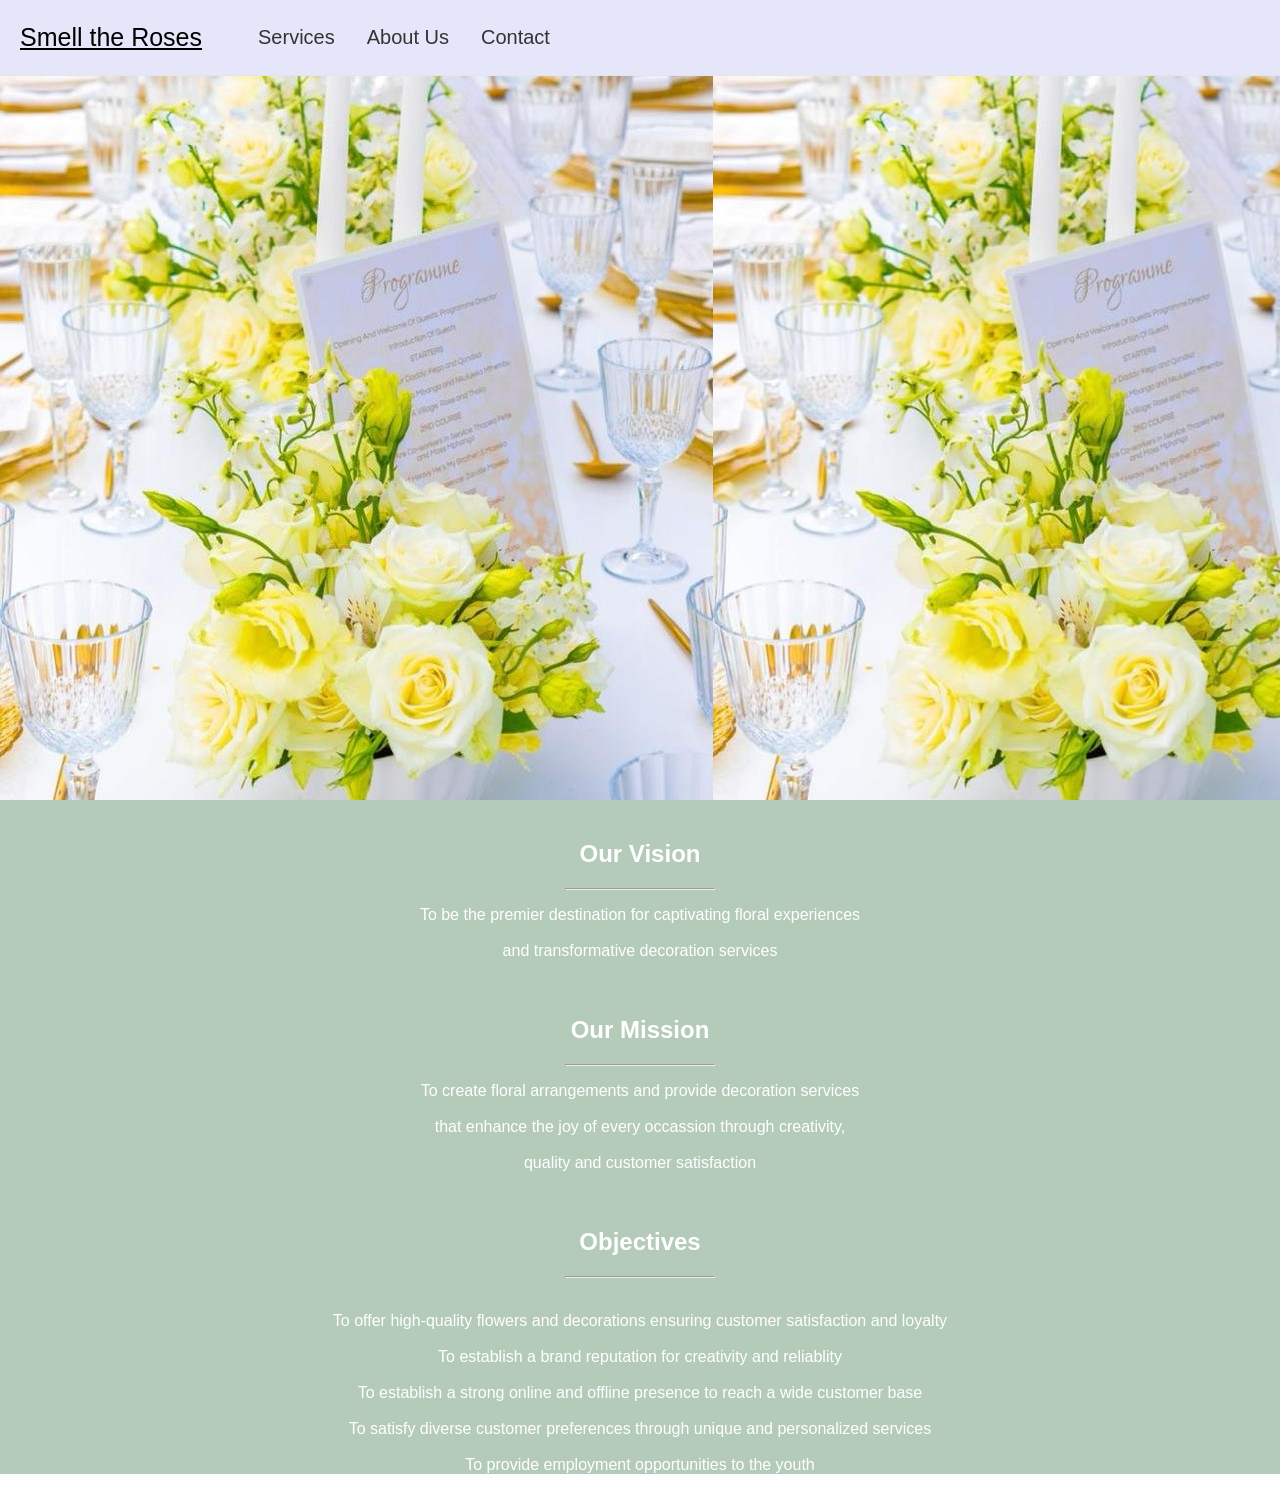
<file: Index.html>
<!DOCTYPE html>
<html lang="en">
<head>
    <link rel="stylesheet" href="mystyles.css">
    <meta charset="UTF-8">
    <meta name="viewport" content="width=device-width, initial-scale=1.0">
    <title>HOME</title>
    <style>
        body {
    font-family: 'proxima Nova', Helvetica, sans-serif;
    margin:0;
    padding:0;
}
    </style>
</head>
<body>
    <section class="menu">
        <div class="nav-bar">
            <div style="font-size: 25px;text-decoration: underline;">Smell the Roses</div>
    
        <ul>
            <li><a href="Services.html">Services</a></li>
            <li><a href="About Us.html">About Us</a></li>
            <li style="float:right"><a class="active" href="Contact.html">Contact</a></li>

        </ul>
    </div>
    </section>
    <section class="one">
    <div class="pic">
        
    </div>
    </section>
    <section style="background-color: #B5CBB9;">
    <div class="first">
        <h2 style="color: white;">Our Vision</h2>
        <hr>
        
    </div>
    <p style="text-align: center; color: white;"> To be the premier destination for captivating floral experiences<br>
        <br>and transformative decoration services</p>

    
    <div class="first">
        <h2 style="color: white;">Our Mission</h2>
        <hr>
     
    </div>
        <p style="text-align: center; color: white;">To create floral arrangements and provide decoration services<br> 
            <br>that enhance the joy of every occassion through creativity,<br> 
            <br>quality and customer satisfaction</p>
    
    <div class="first">
        <h2 style="color: white;">Objectives</h2>
        <hr>
        
    </div>
        <p style="text-align: center; color: white;">
            <br>To offer high-quality flowers and decorations ensuring customer satisfaction and loyalty<br>
           
            <br>To establish a brand reputation for creativity and reliablity<br>
            <br>To establish a strong online and offline presence to reach a wide customer base <br>
            <br>To satisfy diverse customer preferences through unique and personalized services<br>
            
            <br>To provide employment opportunities to the youth<br>
        </p>
    </section>
    
    
    
    
</body>
</html>
</file>
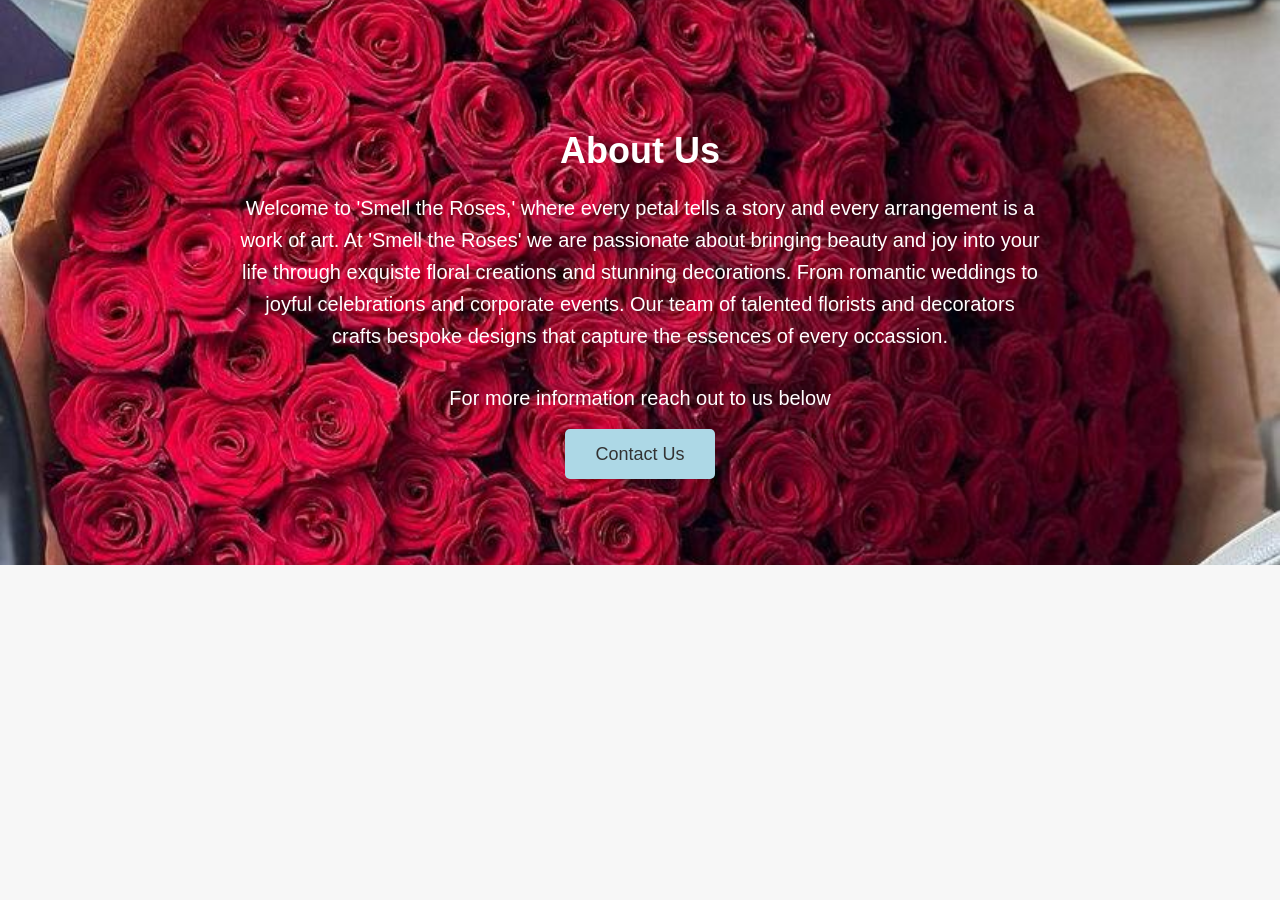
<file: About Us.html>
<!DOCTYPE html>
<html lang="en">
<head>
    <meta charset="UTF-8">
    <meta name="viewport" content="width=device-width, initial-scale=1.0">
    <title>About</title>
    <style>
        body {
    font-family: 'proxima Nova', Helvetica, sans-serif;
    margin:0;
    padding:0;
    background-color: #f7f7f7;
}
.about-section {
    background-image: url(pics/pic6.jpg);
    background-size: cover;
    background-position: center;
    color: #fff;
    padding: 100px 0;
    text-align: center;
    
}
.about-section img {
    opacity: 10%;
}
.about-content {
    max-width: 800px;
    margin: 0 auto;
}
.about-content h2 {
    font-size: 36px;
    margin-bottom: 20px;
}
.about-content p {
    font-size: 20px;
    line-height: 1.6;
    margin-bottom: 30px;
}
.contact-button {
    background-color: #ADD8E6;
    color: #333;
    border: none;
    padding: 15px 30px;
    font-size: 18px;
    border-radius: 5px;
    text-decoration: none;
    transition: background-color 0.3s;
}
.contact-button:hover {
    background-color: #E6E6FA;
}

    </style>
</head>
<body>
    <div class="about-section">
        <div class="about-content">
            <h2>About Us</h2>
            <p>Welcome to 'Smell the Roses,' where every petal tells a story and every arrangement is a work of art. At 'Smell the Roses' we are passionate about bringing beauty and joy into your life through exquiste floral creations and stunning decorations. From romantic weddings to joyful celebrations and corporate events. Our team of talented florists and decorators crafts bespoke designs that capture the essences of every occassion.</p>
            <p>For more information reach out to us below</p>
            <a href="Contact.html" class="contact-button">Contact Us</a>
        </div>
    </div>
    
    
    
</body>
</html>
</file>
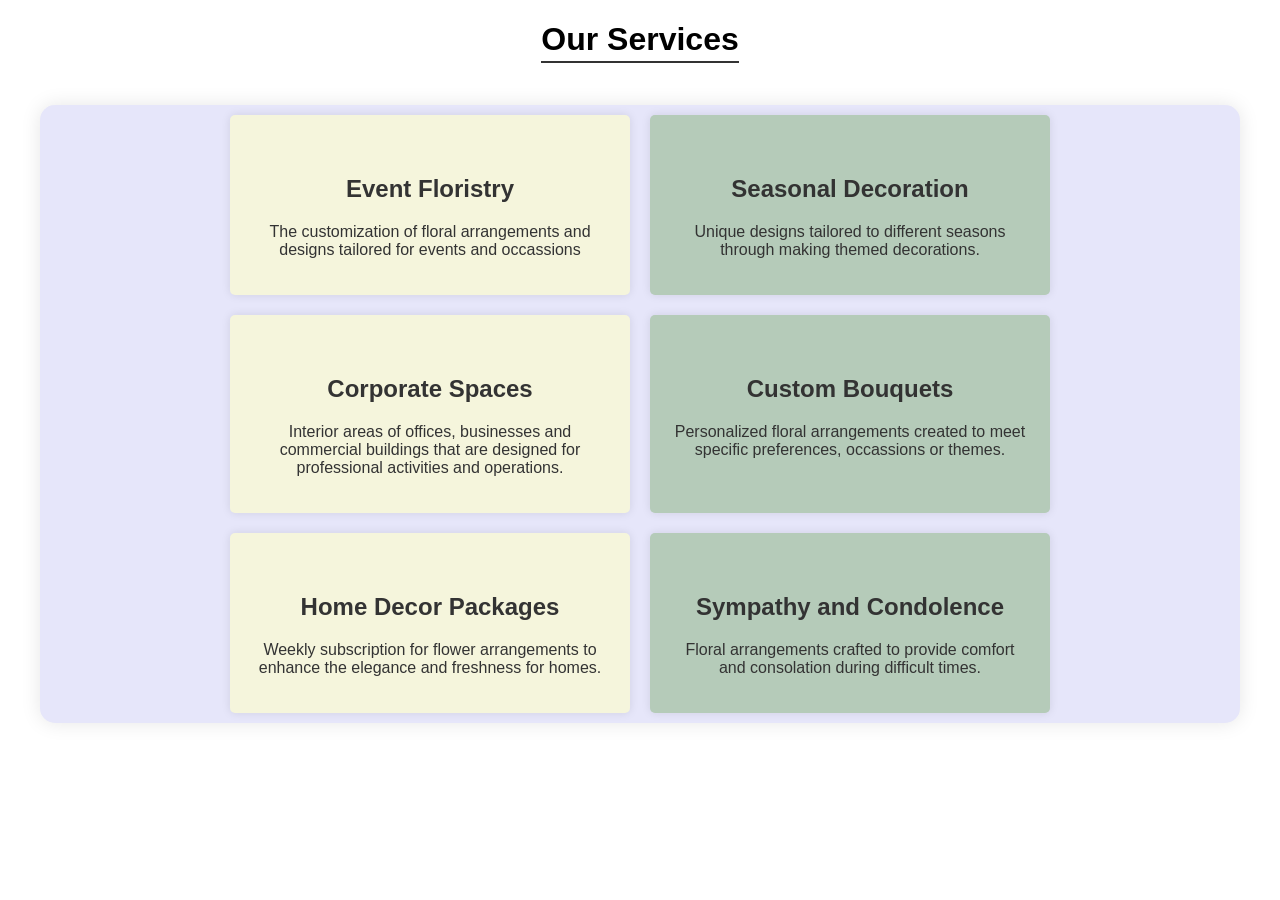
<file: Services.html>
<!DOCTYPE html>
<html lang="en">
<head>
    <link rel="stylesheet" href="mystyles.css">
    <meta charset="UTF-8">
    <meta name="viewport" content="width=device-width, initial-scale=1.0">
    <title>OUR SERVICES</title>
    <style>
        body {
            font-family: 'proxima Nova', Helvetica, sans-serif;
    margin:0;
    padding:0;

        }
    .container {
        max-width: 1200px;
        margin: 20px auto;
        display: flex;
        flex-wrap: wrap;
        justify-content: center;
        background-color: #E6E6FA;
    
        
        border-radius: 15px;
        box-shadow: 0px 0px 20px rgba(0, 0, 0, 0.1);
    }
    .service {
        width: 30%;
        margin: 10px;
        padding: 20px;
        background-color: #fff;
        box-shadow: 0px 0px 10px rgba(0, 0, 0, 0.1);
        border-radius: 5px;
        text-align: center;
    }
    .service h2 {
        color:#333;
        
    }
    .service p {
        color: #333;
    }
    .heading {
        text-align: center;
        margin-bottom: 20px;
    
    }
    .heading h1 {
        position:relative;
        display: inline-block;
        padding-bottom: 5px;

        
    }
    .heading h1::after {
        content: '';
        position: absolute;
        width:100%;
        height:2px;
        background-color: #333;
        bottom: 0;
        left:0;
    }
    .service:nth-child(odd) {
        background-color: #F9D5E5;
        background-color: #FFFDD0;
        background-color: #98DBC6;
        background-color: #F5F5DC;
    
    }
    .service:nth-child(even) {
        background-color: #A3CEF1;
        background-color: #FFA500;
        background-color: #FF7F50;
        background-color: #B5CBB9;
    }

    </style>
</head>
<body>
    <div class="heading">
        <h1> Our Services</h1>
    </div>
    <div class="container">
        <div class="service">
            <h2>Event Floristry</h2>
            <p>The customization of floral arrangements and designs tailored for events and occassions</p>

        </div>
        <div class="service">
            <h2>Seasonal Decoration</h2>
            <p>Unique designs tailored to different seasons through making themed decorations.</p>
        </div>
        <div class="service">
            <h2>Corporate Spaces</h2>
            <p>Interior areas of offices, businesses and commercial buildings that are designed for professional activities and operations.</p>
        </div>
        <div class="service">
            <h2>Custom Bouquets</h2>
            <p>Personalized floral arrangements created to meet specific preferences, occassions or themes.</p>
        </div>
        <div class="service">
            <h2>Home Decor Packages</h2>
            <p>Weekly subscription for flower arrangements to enhance the elegance and freshness for homes.</p>
        </div>
        <div class="service">
            <h2>Sympathy and Condolence</h2>
            <p>Floral arrangements crafted to provide comfort and consolation during difficult times. </p>
        </div>

    </div>



    
    
</body>
</html>
</file>
<file: mystyles.css>
h2 {
    font-weight: bold;
    text-align: center;
    padding-top: 40px;
    margin-top: 0px;
}
ul {
   display:flex;
    
}
li {
    float: left;
    list-style: none;
    justify-content: center;
    font-size: 20px;
}
.menu {
    height: 75px;
    display: flex;
    flex-direction: row;
    justify-content: space-between;
    position: fixed;
    top:0;
    left: 0;
    right: 0;
    background-color: #E6E6FA;
    border-bottom-width: 1px;
    border-bottom-style: solid;
    border-bottom-color:rgb(230, 228, 228) ;
    z-index: 100;

}
.nav-bar {
    display: flex;
    flex-direction: row;
    align-items: center;
    justify-content: space-around;
    padding-left: 20px;
}



a {
    display: block;
    padding: 8px;
    color: #333;
    text-align: center;
    padding: 14px 16px;
    text-decoration: none;
}
li a:hover{
    background-color: #ADD8E6;
    color: #fff;
}


.one {
    width: 100%;
    height: 800px;
    background-image: url(./pics/pic\ 4.jpg);
    
    background-attachment:scroll;
    margin-top: 0px;
}

.pic {
    width: 100%;
}

    

.first{
    width: 150px;
    margin: auto;
}
.three {
    display:flex;
}
.mycontainer {
    display: flex;

}


.second {
    display: flex;
    background-color:lilac;
}
.second > div {
    width: 3%;
}
.third {
    display: flex;
    background-color: aqua;
}
.third > div {
    width:33%;
}
</file>
